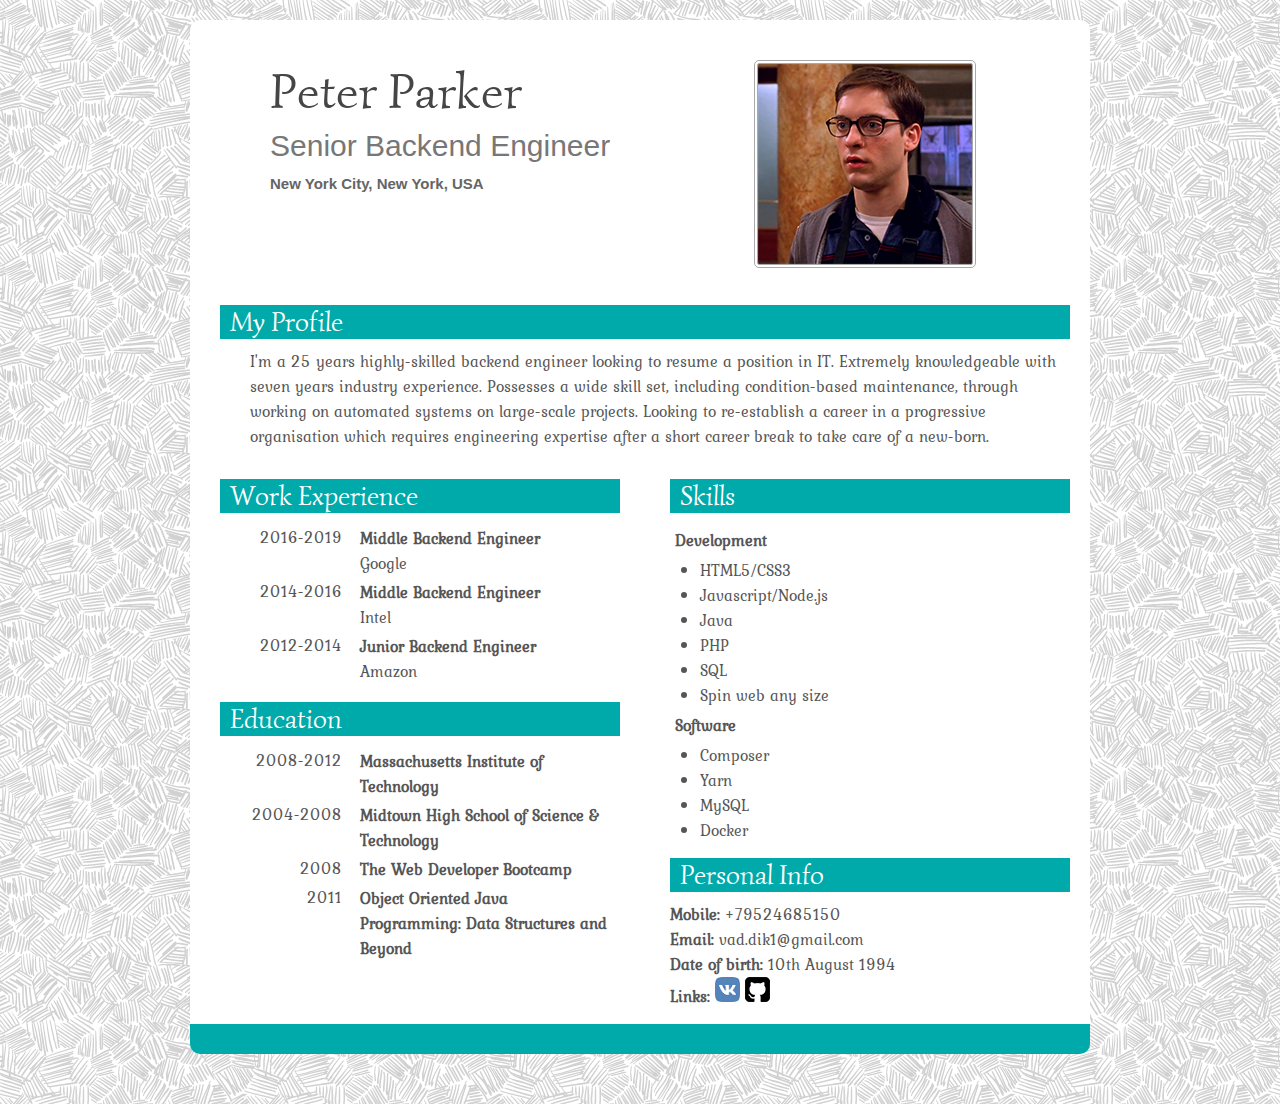
<file: index.html>
<!DOCTYPE HTML>
<html lang="en">
	<head>
		<title>CV</title>
		<meta http-equiv="Content-Type" content="text/html; charset=utf-8">
		<link href="https://fonts.googleapis.com/css?family=Exo+2|Kurale|Simonetta&display=swap" rel="stylesheet">
		<link rel="stylesheet" type="text/css" href="style.css" />
		<meta name="viewport" content="width=device-width, initial-scale=1.0">
	</head>

	<body>
		<div id = "header">
			<div id = "title">
				<div class = "header_title">
					<div class = "header_title_name">Peter Parker</div>
					<div class = "header_title_position">Senior Backend Engineer</div>
					<div class = "header_title_contacts">New York City, New York, USA</div>
				</div>
			</div>

			<div id = "avatar">
				<img src="images/photo.png" alt="Resume photo avatar" class = "avatar_photo" title="Me">
			</div>
		</div>

		

		<div id="content">
			<div id="center_content_div">
				<div class="content_section">
					<div class="section_title">My Profile</div>
					<div class="content_section_text">I'm a 25 years highly-skilled backend engineer looking to resume a position in IT.
						 Extremely knowledgeable with seven years industry experience. 
						 Possesses a wide skill set, including condition-based maintenance, through working on automated systems on large-scale projects. 
						 Looking to re-establish a career in a progressive organisation which requires engineering expertise after a short career break to take care of a new-born.
					</div>
				</div>
			</div>

			<div id="left_content_div">
				<div class="content_section">
					<div class="section_title">Work Experience</div>
					<table>
						<tr>
							<td class="table_first_column">2016-2019</td>
							<td><b>Middle Backend Engineer</b><br>Google</td>
					  	</tr>
						<tr>
							<td class="table_first_column">2014-2016</td>
							<td><b>Middle Backend Engineer</b><br>Intel</td>
					  	</tr> 
						<tr>
							<td class="table_first_column">2012-2014</td>
							<td><b>Junior Backend Engineer</b><br>Amazon</td>
					  	</tr>
					</table>
				</div>

				<div class="content_section">
					<div class="section_title">Education</div>
					<table>
						<tr>
							<td class="table_first_column">2008-2012</td>
							<td><b>Massachusetts Institute of Technology</b></td>
						</tr>
						<tr>
							<td class="table_first_column">2004-2008</td>
							<td><b>Midtown High School of Science & Technology</b></td>
						</tr>
						<tr>
							<td class="table_first_column">2008</td>
							<td><b>The Web Developer Bootcamp</b></td>
						</tr>
						<tr>
							<td class="table_first_column">2011</td>
							<td><b>Object Oriented Java Programming: Data Structures and Beyond </b></td>
						</tr>
					</table>
				</div>
			</div>

			<div id="right_content_div">
				<div class="content_section">
					<div class="section_title">Skills</div>
					<h4>Development</h4>
					<ul>
						<li>HTML5/CSS3</li>
						<li>Javascript/Node.js</li>
						<li>Java</li>
						<li>PHP</li>
						<li>SQL</li>
						<li>Spin web any size</li>
					</ul>
					<h4>Software</h4>
					<ul>
						<li>Composer</li>
						<li>Yarn</li>
						<li>MySQL</li>
						<li>Docker</li>
					</ul>		
				</div>
				
				<div class="content_section">
					<div class="section_title">Personal Info</div>
					<div class="section_contacts">
						<b>Mobile:</b> +79524685150<br>
						<b>Email:</b> vad.dik1@gmail.com<br>
						<b>Date of birth:</b> 10th August 1994<br>
						<b>Links: </b>
						<a href="https://vk.com/id175730848"><img src="images/vk_logo.png" width="25" height="25" alt="VK icon" title="VK"></a>
						<a href="https://github.com/praisethewind"><img src="images/github.png" width="25" height="25" alt="Github icon" title="Github"></a>
					</div>
				</div>
			</div>
		</div>
		<div id="footer"></div>
	</body>
</html>
</file>
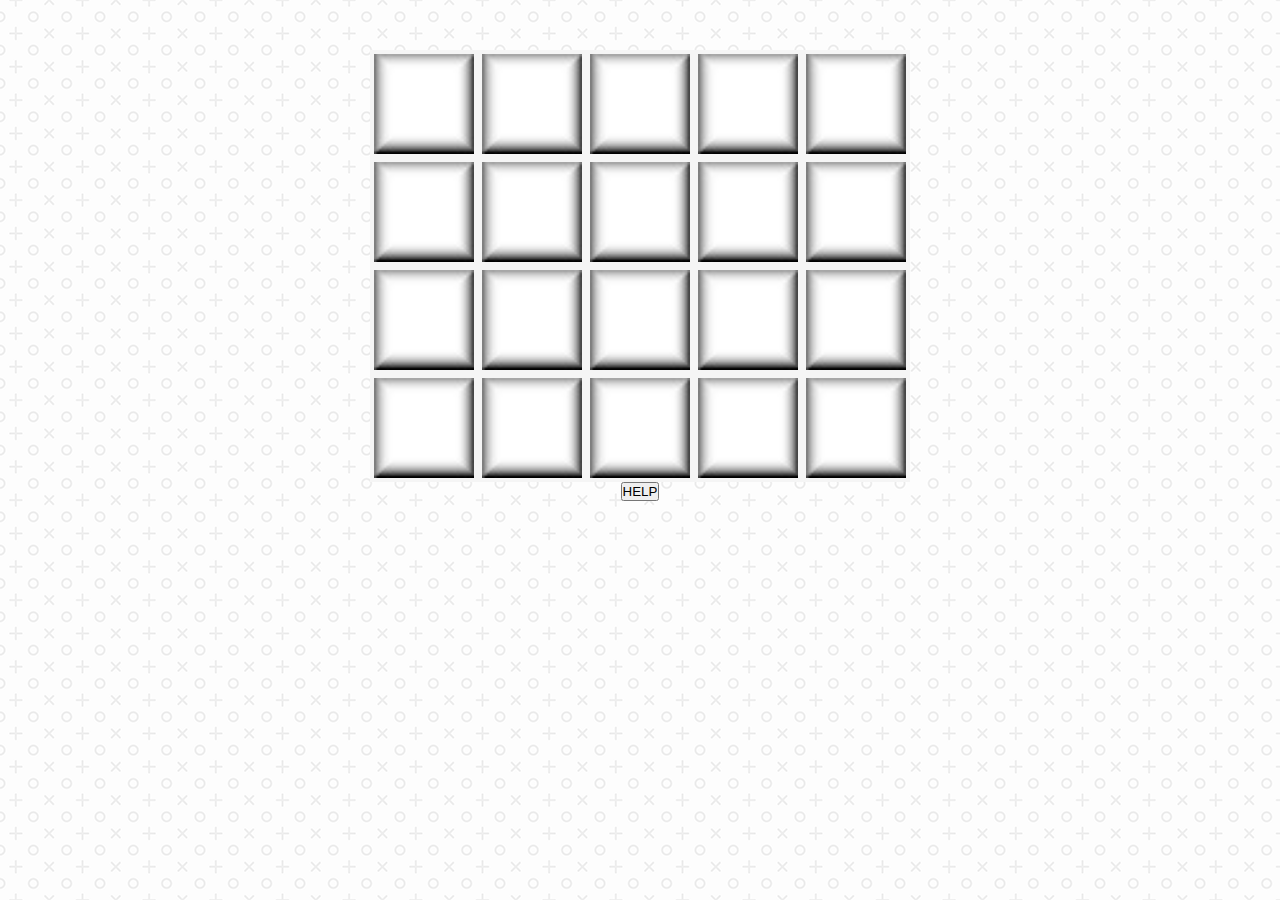
<file: mindgame/index.html>
<!DOCTYPE html>
<html>
    <head>
        <script src="script.js"></script>
        <meta http-equiv="Content-Type" content="text/html"; charset=utf-8>
        <link rel="stylesheet" type="text/css" href="style.css">
    </head>
    <body>    
        <div class="main_section">
            <div class="w">
                <div class="gameButton">
                    <img id="cell_0" onclick="button(0)" src="images/default.jpg">
                </div>
                <div class="gameButton">
                    <img id="cell_1" onclick="button(1)" src="images/default.jpg">
                </div>
                <div class="gameButton">
                    <img id="cell_2" onclick="button(2)" src="images/default.jpg">
                </div>
                <div class="gameButton">
                    <img id="cell_3" onclick="button(3)" src="images/default.jpg">
                </div>
                <div class="gameButton">
                    <img id="cell_4" onclick="button(4)" src="images/default.jpg">
                </div>
            </div>
            <div class="w">
                <div class="gameButton">
                    <img id="cell_5" onclick="button(5)" src="images/default.jpg">
                </div>
                <div class="gameButton">
                    <img id="cell_6" onclick="button(6)" src="images/default.jpg">
                </div>
                <div class="gameButton">
                    <img id="cell_7" onclick="button(7)" src="images/default.jpg">
                </div>
                <div class="gameButton">
                    <img id="cell_8" onclick="button(8)" src="images/default.jpg">
                </div>
                <div class="gameButton">
                    <img id="cell_9" onclick="button(9)" src="images/default.jpg">
                </div>
            </div>
            <div class="w">
                <div class="gameButton">
                    <img id="cell_10" onclick="button(10)" src="images/default.jpg">
                </div>
                <div class="gameButton">
                    <img id="cell_11" onclick="button(11)" src="images/default.jpg">
                </div>
                <div class="gameButton">
                    <img id="cell_12" onclick="button(12)" src="images/default.jpg">
                </div>
                <div class="gameButton">
                    <img id="cell_13" onclick="button(13)" src="images/default.jpg">
                </div>
                <div class="gameButton">
                    <img id="cell_14" onclick="button(14)" src="images/default.jpg">
                </div>
            </div>
            <div class="w">
                <div class="gameButton">
                    <img id="cell_15" onclick="button(15)" src="images/default.jpg">
                </div>
                <div class="gameButton">
                    <img id="cell_16" onclick="button(16)" src="images/default.jpg">
                </div>
                <div class="gameButton">
                    <img id="cell_17" onclick="button(17)" src="images/default.jpg">
                </div>
                <div class="gameButton">
                    <img id="cell_18" onclick="button(18)" src="images/default.jpg">
                </div>
                <div class="gameButton">
                    <img id="cell_19" onclick="button(19)" src="images/default.jpg">
                </div>
            </div>
            <div>
                <input type="button" value="HELP" onclick="helpButton()">
            </div>
        </div>
    </body>
</html>
</file>
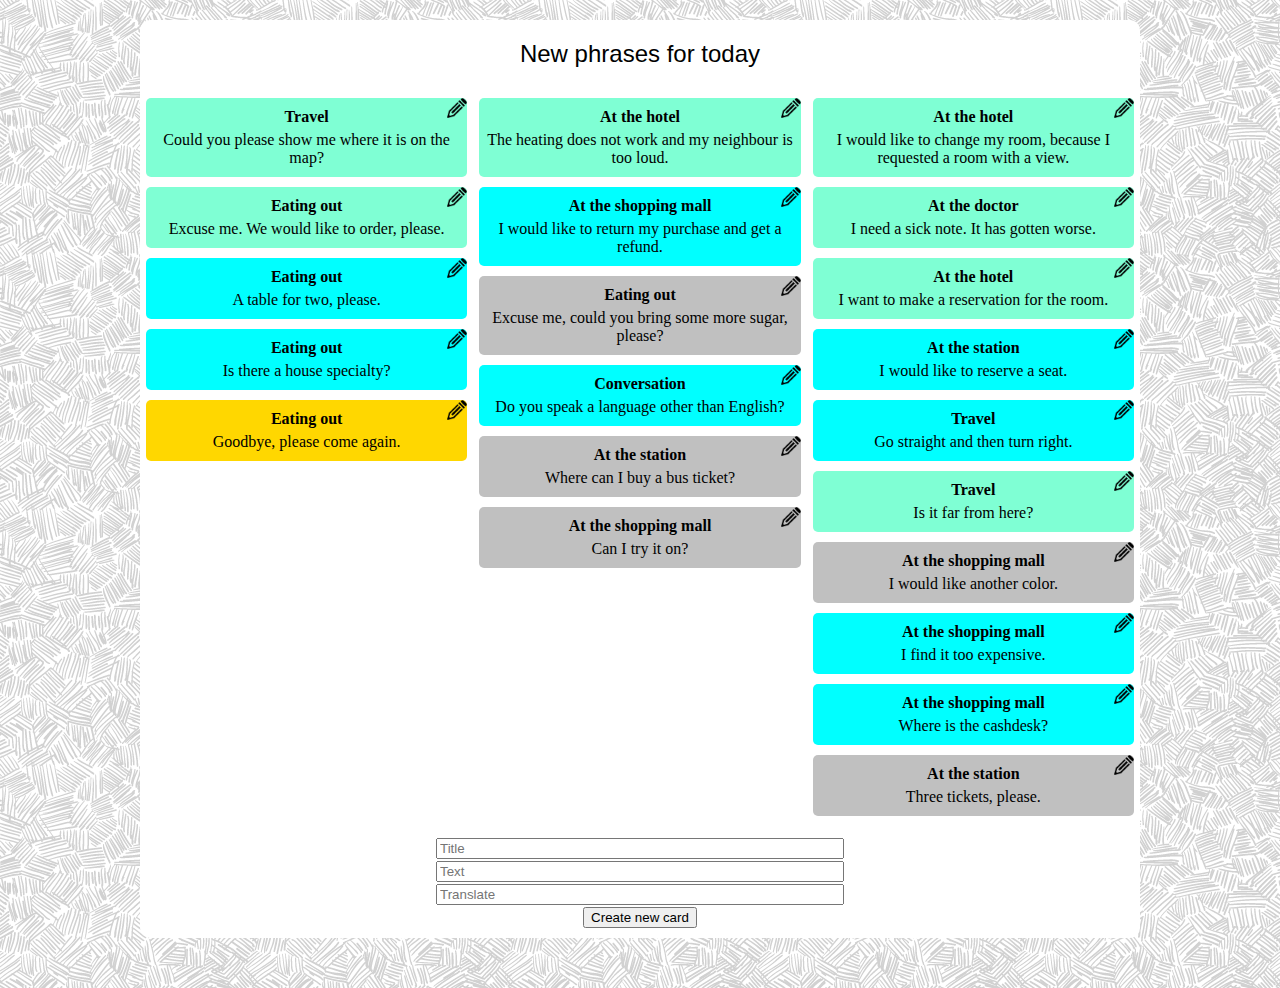
<file: phrases/index.html>
<!DOCTYPE html>
<html>
    <head>
        <meta charset="utf-8">
        <meta http-equiv="X-UA-Compatible" content="IE=edge">
        <title>My phrases</title>
        <meta name="viewport" content="width=device-width, initial-scale=1">
        <link rel="stylesheet" type="text/css" media="screen" href="style.css">
    </head>
    <body>
        <div id="header">
            <div id="title">
                New phrases for today
            </div>
        </div>
        <div id="content">
            <table width="100%" cellspacing="0">
                <tr valign="top">
                    <td class="card-column">
                        
                    </td>
                    <td class="card-column">

                    </td>
                    <td class="card-column">

                    </td>
                </tr>
            </table>
            <div id="create-card">Loading..</div>
        </div>
        <script src="script.js"></script>
    </body>
</html>
</file>
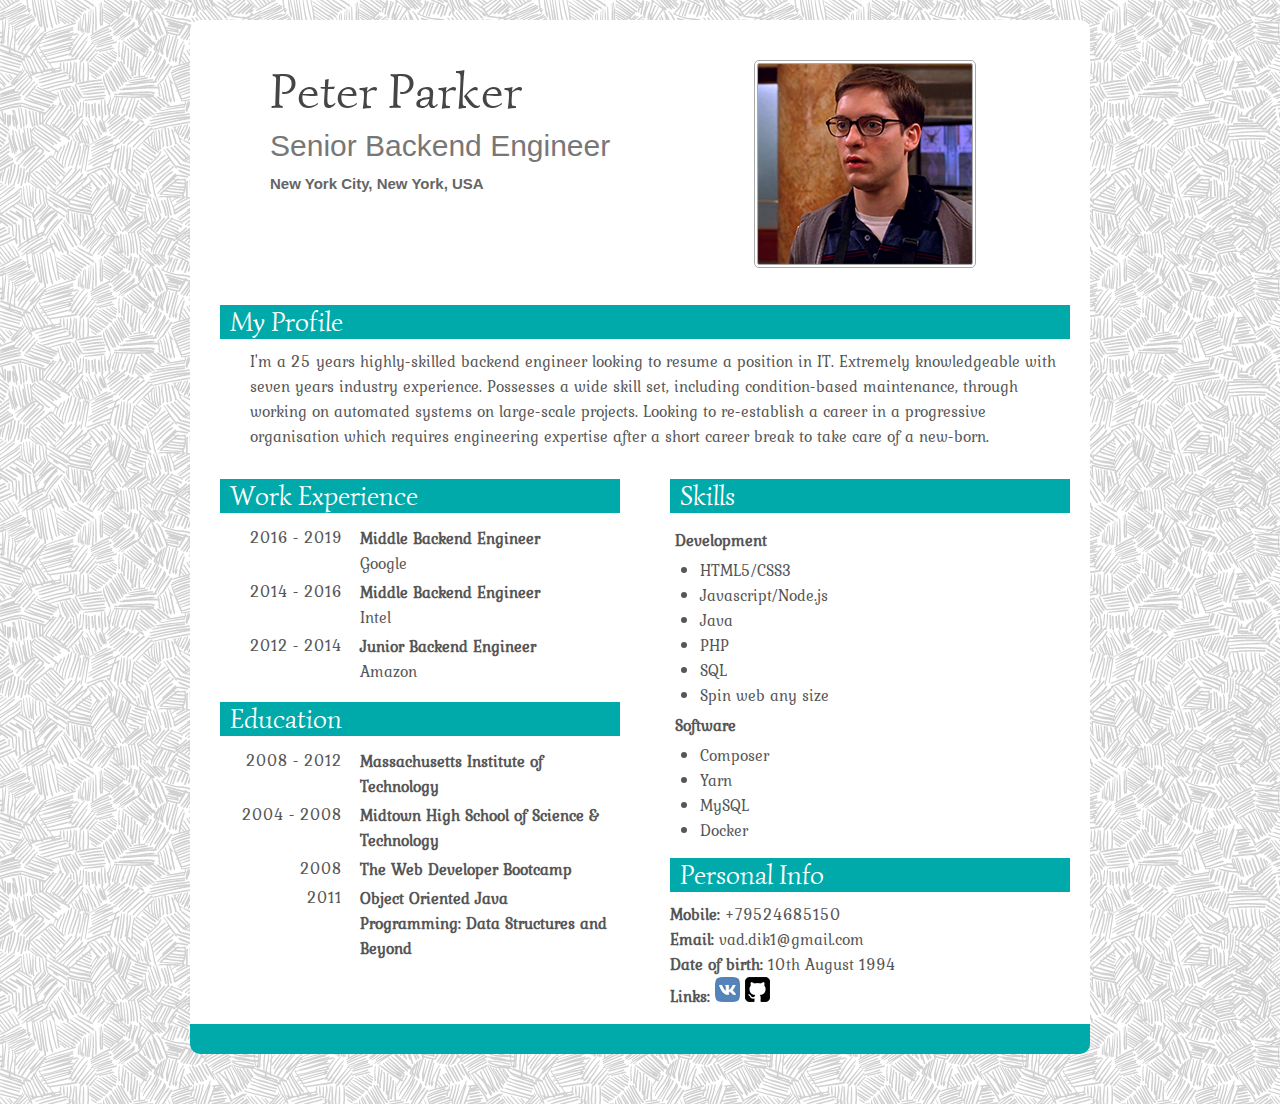
<file: resume.html>
<!DOCTYPE HTML>
<html lang="en">
	<head>
		<title>CV</title>
		<meta http-equiv="Content-Type" content="text/html; charset=utf-8">
		<link href="https://fonts.googleapis.com/css?family=Exo+2|Kurale|Simonetta&display=swap" rel="stylesheet">
		<link rel="stylesheet" type="text/css" href="style.css" />
	</head>

	<body>
		<div id = "header">
			<div id = "title">
				<div class = "header_title">
					<div class = "header_title_name">Peter Parker</div>
					<div class = "header_title_position">Senior Backend Engineer</div>
					<div class = "header_title_contacts">New York City, New York, USA</div>
				</div>
			</div>

			<div id = "avatar">
				<img src="images/photo.png" alt="Resume photo avatar" class = "avatar_photo" title="Me">
			</div>
		</div>

		

		<div id="content">
			<div id="center_content_div">
				<div class="content_section">
					<div class="section_title">My Profile</div>
					<div class="content_section_text">I'm a 25 years highly-skilled backend engineer looking to resume a position in IT.
						 Extremely knowledgeable with seven years industry experience. 
						 Possesses a wide skill set, including condition-based maintenance, through working on automated systems on large-scale projects. 
						 Looking to re-establish a career in a progressive organisation which requires engineering expertise after a short career break to take care of a new-born.
					</div>
				</div>
			</div>

			<div id="left_content_div">
				<div class="content_section">
					<div class="section_title">Work Experience</div>
					<table>
						<tr>
							<td class="table_first_column">2016 - 2019</td>
							<td><b>Middle Backend Engineer</b><br>Google</td>
					  	</tr>
						<tr>
							<td class="table_first_column">2014 - 2016</td>
							<td><b>Middle Backend Engineer</b><br>Intel</td>
					  	</tr> 
						<tr>
							<td class="table_first_column">2012 - 2014</td>
							<td><b>Junior Backend Engineer</b><br>Amazon</td>
					  	</tr>
					</table>
				</div>

				<div class="content_section">
					<div class="section_title">Education</div>
					<table>
						<tr>
							<td class="table_first_column">2008 - 2012</td>
							<td><b>Massachusetts Institute of Technology</b></td>
						</tr>
						<tr>
							<td class="table_first_column">2004 - 2008</td>
							<td><b>Midtown High School of Science & Technology</b></td>
						</tr>
						<tr>
							<td class="table_first_column">2008</td>
							<td><b>The Web Developer Bootcamp</b></td>
						</tr>
						<tr>
							<td class="table_first_column">2011</td>
							<td><b>Object Oriented Java Programming: Data Structures and Beyond </b></td>
						</tr>
					</table>
				</div>
			</div>

			<div id="right_content_div">
				<div class="content_section">
					<div class="section_title">Skills</div>
					<h4>Development</h4>
					<ul>
						<li>HTML5/CSS3</li>
						<li>Javascript/Node.js</li>
						<li>Java</li>
						<li>PHP</li>
						<li>SQL</li>
						<li>Spin web any size</li>
					</ul>
					<h4>Software</h4>
					<ul>
						<li>Composer</li>
						<li>Yarn</li>
						<li>MySQL</li>
						<li>Docker</li>
					</ul>		
				</div>
				
				<div class="content_section">
					<div class="section_title">Personal Info</div>
					<b>Mobile:</b> +79524685150<br>
					<b>Email:</b> vad.dik1@gmail.com<br>
					<b>Date of birth:</b> 10th August 1994<br>
					<b>Links: </b>
					<a href="https://vk.com/id175730848"><img src="images/vk_logo.png" width="25" height="25" alt="VK icon" title="VK"></a>
					<a href="https://github.com/praisethewind"><img src="images/github.png" width="25" height="25" alt="Github icon" title="Github"></a>
				</div>
			</div>
		</div>
		<div id="footer"></div>
	</body>
</html>
</file>
<file: style.css>
html, body, ul, tr { 
      margin: 0; 
      padding: 0; 
}

body {
      margin: 20px auto 50px;
      min-width: 300px; 
      max-width: 900px;
      background: url(images/white-scratch-lines.png) repeat;
}


#header {
      padding-top: 20px;
      background: white;
      
      border-top-right-radius: 10px; 
      border-top-left-radius: 10px;
	  height: 250px;
}

#title {
      margin-top: 10px;
      float: left;
      width: 50%;
}

.header_title {
      margin-left: 80px;
      position: relative; 
      top: 10px;
}

.header_title_name {
      font-family: "Simonetta", "Trebuchet MS", Arial, sans-serif; 
      color: #454545; 
      margin-bottom: 6px;
      font-size: 50px;
}

.header_title_position {
      font-family: "Trebuchet MS", Verdana, Arial, sans-serif;
      color: #777777; 
      margin-bottom: 10px;
      font-size: 30px;
}

.header_title_contacts {
      font-family: "Trebuchet MS", Verdana, Arial, sans-serif; 
      color: #656565; 
      font-weight: bold;
      margin-bottom: 4px;
      font-size: 15px;
      line-height: 1.5;
}

#avatar {
      float: left;
      width: 50%;
}

.avatar_photo {
      display: block;
      margin: 20px;

      border: 4px double darkgrey;
      margin-left: auto;
      margin-right: auto;
      border-radius: 5px;
}

#content {
      display: inline-block;
      background: white;
      margin-bottom: 0em;
      width: 100%;
}

#center_content_div {
      width: 100%;
}

#left_content_div {
      float: left; 
      width: 50%;
}

#right_content_div {
      float: left; 
      width: 50%;
}

.content_section {
      font-family: "Kurale", Arial, serif;
      color: #565656;
      font-size: 16px;
      line-height: 25px;
      margin-bottom: 15px;
      margin: 15px 30px;
}

.content_section_text {
      padding-left: 30px;
}

.section_title {
      background: #00aaaa;
      font-size: 27px;
      color: white;
      width: 100%;
      display: inline-block;
      font-family: "Simonetta", "Trebuchet MS", Arial, sans-serif;
      margin-bottom: 10px;
      padding-left: 10px;
      line-height: normal;
}

.table_first_column {
      width: 120px;
      padding: 0;
      padding-right: 15px;
      vertical-align: top;
      text-align: right;
}

#content ul {
      padding: 0px;
      margin-left: 30px;
}

#content h4 {
      margin: 5px;
}

#footer {
      background: #00aaaa;
      height: 30px;
      border-bottom-right-radius: 10px; 
      border-bottom-left-radius: 10px;
}



@media screen and (max-width: 700px) { 
      #left_content_div { width: 100%; }
      #right_content_div { width: 100%; }
      .content_section { font-size: 20px; }
      .section_title { font-size: 25px; }
      .header_title_name { font-size: 40px; }
      .header_title_position { font-size: 18px; }
      #header{ padding: 0; }
}

@media screen and (max-width: 480px) {
   html { -webkit-text-size-adjust: none; }
   body { margin: 0; }
   .header_title { margin-left: 10px; }
   #avatar { margin-left: 0; margin-right: 0; }
   #avatar img { width: 75%; height: 75%; }
   #header { border-top-left-radius: 0; border-top-right-radius: 0; }
   #footer { border-bottom-left-radius: 0; border-bottom-right-radius: 0; }
   .content_section { margin-left: 0; margin-right: 0; }
   .content_section h4 { text-align: center; }
   .section_contacts { margin-left: 10px; }
   .section_title { width: 90%; }
   .content_section_text { padding-left: 15px; padding-right: 15px; }
   .table_second_column { padding-right: 15px; }
}
</file>
<file: mindgame/style.css>
* {
    padding: 0;
    margin: 0;
}

body {
    background: url(images/back.png) repeat;
}

.main_section {
    width: 550px;
    margin: 50px auto;
    display: flex;
    justify-content: center;
    flex-direction: column;
    align-items: center;
}

.w {
    width: 100%;
    max-width: 540px;
}

.gameButton {
    float: left;
    padding: 4px;
    background: #f5f5f5;
}

.gameButton:hover {
    background: #dddddd;
}

.gameButton img {
    height: 100px;
    width: 100px;
    display: block;
}
</file>
<file: phrases/style.css>
body {
    margin: 20px auto 50px;
    min-width: 610px; 
    max-width: 1000px;
    background: url(img/white-scratch-lines.png) repeat;
}

#header {
    padding-top: 20px;
    padding-bottom: 10px;
    background: white;
    border-top-right-radius: 10px; 
    border-top-left-radius: 10px;
}

#title {
    text-align: center;
    font-size: x-large;
    font-family: Arial, sans-serif;
}


#content {
    background-color: white;
    padding-bottom: 10px;
    border-bottom-left-radius: 10px;
    border-bottom-right-radius: 10px;
}

.item {
    margin: 0px 5px;
    list-style-type: none;
    margin-top: 10px;
    margin-bottom: 10px;
    border-radius: 5px;
    cursor: pointer;
}

.item:hover {
    transition-duration: 0.5s;
    transition-timing-function: ease-out;
    box-shadow: 1px 1px 6px 0px black;
}


.card {
    text-align: center;
    font-size: medium;
    font-family: Georgia, serif;
    padding: 10px 5px;
    position: relative;
}

.card-title {
    font-weight: bold;
    margin-bottom: 5px;
}

.card-column {
    width: 33%;
    margin-top: 0;
    padding-top: 10px;
    padding-bottom: 10px;
    background-color: white;
}

.disable-selection {
    -moz-user-select: none; /* Firefox */
    -ms-user-select: none; /* Internet Explorer */
    -khtml-user-select: none; /* KHTML browsers (e.g. Konqueror) */
    -webkit-user-select: none; /* Chrome, Safari, and Opera */
    -webkit-touch-callout: none; /* Disable Android and iOS callouts*/
}

#create-card {
    text-align: center;
}

.edit-icon {
    position: absolute;
    top: 0;
    right: 0;
    width: 20px;
    height: 20px;
}

.create-card-input-text {
    width: 40%;
    display: flex;
    margin: 2px auto;
}
</file>
